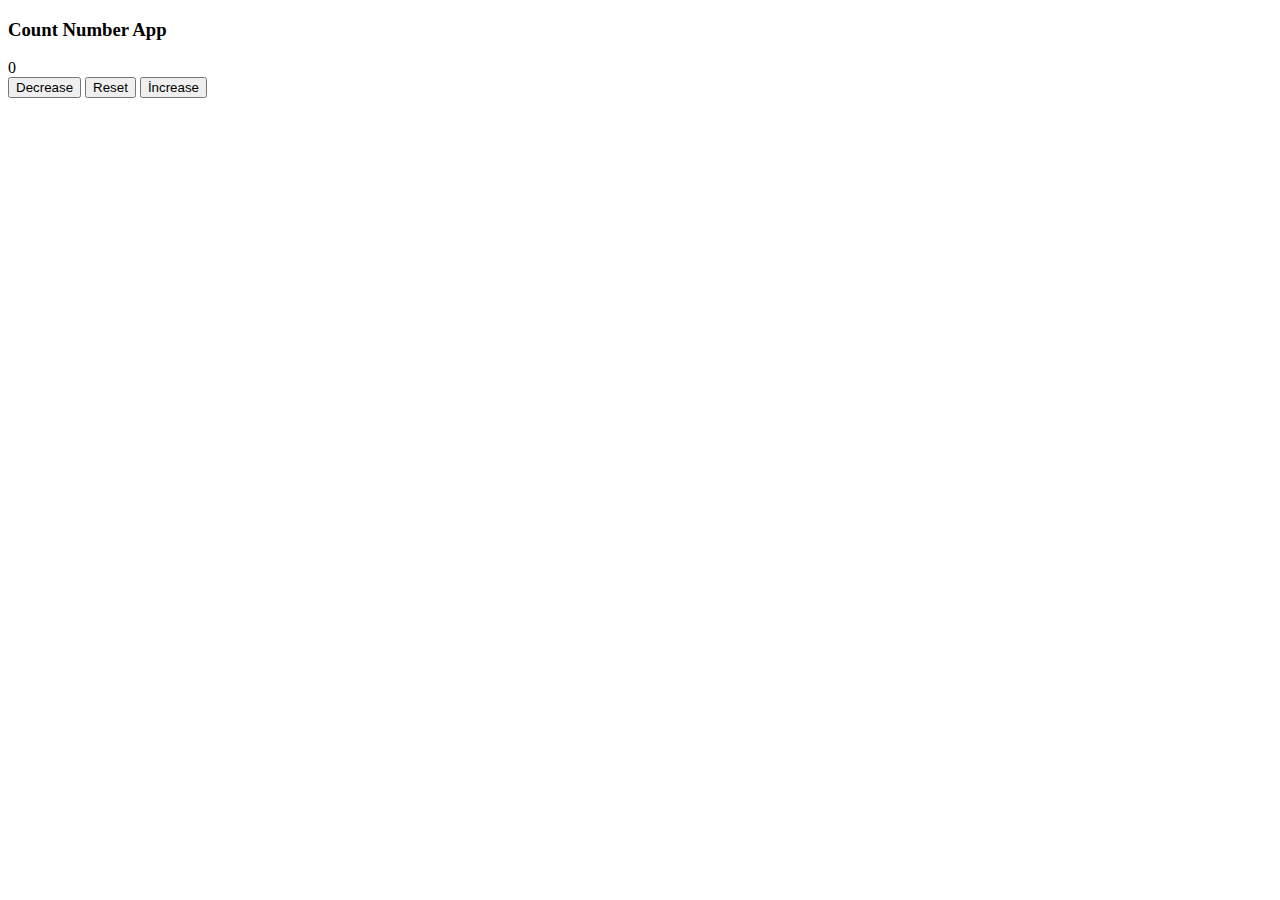
<file: 16count-num-dom-exercise/index.html>
<!DOCTYPE html>
<html lang="en">
<head>
    <meta charset="UTF-8">
    <meta http-equiv="X-UA-Compatible" content="IE=edge">
    <meta name="viewport" content="width=device-width, initial-scale=1.0">
    <title>Document</title>
</head>
<main>
<body>
    <section class = "parent">
        <h3>Count Number App</h3>
        <span class = "result">0</span>
    <div class="buttons">
        <button class = "btn decrease">Decrease</button>
        <button class = "btn reset">Reset</button>
        <button class = "btn increase">İncrease</button>
    </div>
    </section>
</body>
<script src="script.js"></script>
</main>
</file>
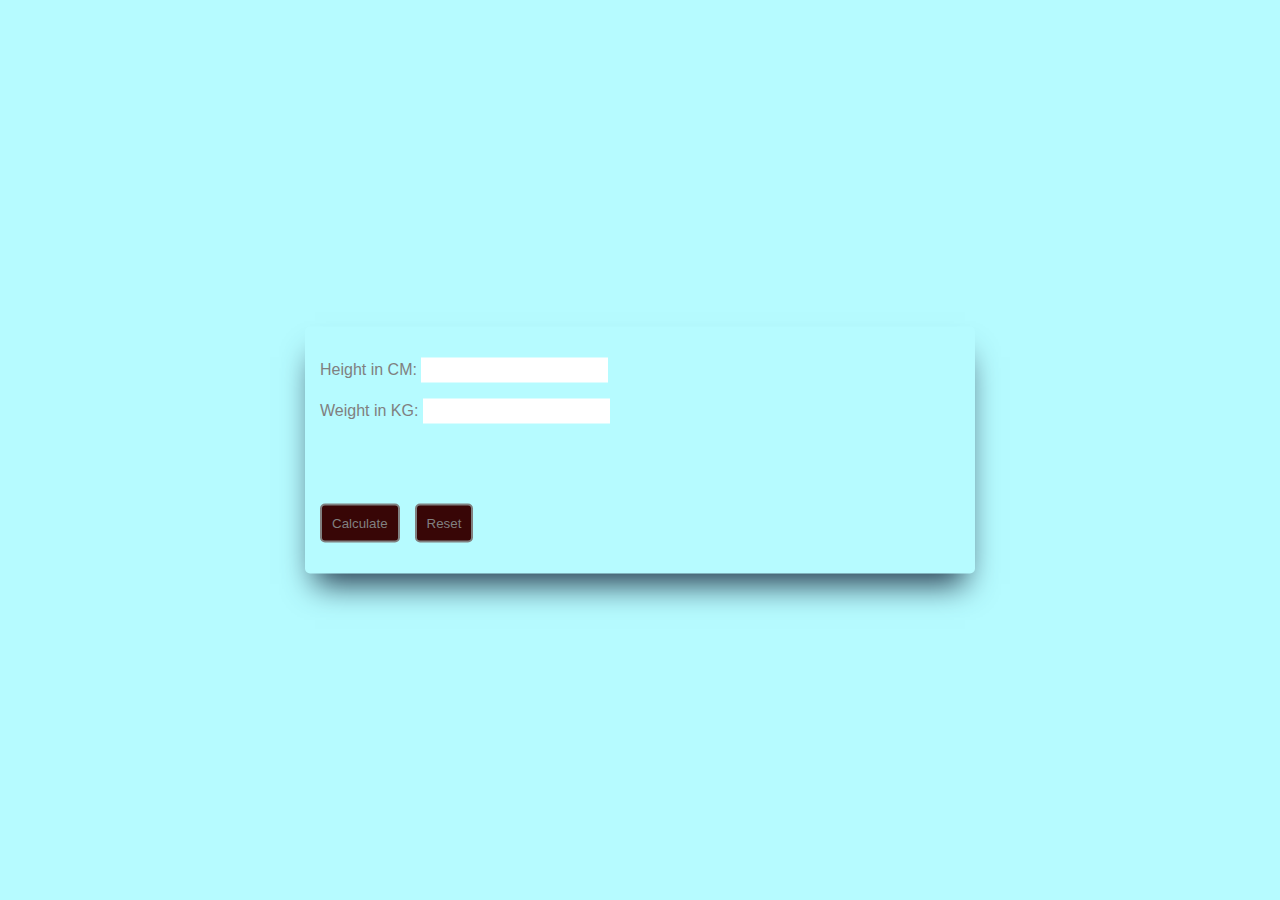
<file: 17BMI-calculation-dom-exercise/index.html>
<!DOCTYPE html>
<html lang="en">
<head>
    <meta charset="UTF-8">
    <meta http-equiv="X-UA-Compatible" content="IE=edge">
    <meta name="viewport" content="width=device-width, initial-scale=1.0">
    <title>BMI Calculator with JavaScript</title>
    <link rel="stylesheet" href="style.css">
    <script src="script.js" defer></script>
</head>
<body >
    <div class="screen">
        <p>Height in CM:
            <input type="text" id="height">
        </p>

        <p>Weight in KG:
            <input type="text" id="weight">
        </p>
<div class="buttons">
        <button id="btn">Calculate</button>
        <button id="reset" class="reset">Reset</button>
      </div>
      <p id="output"></p>
      </div>
</body>
</html>
</file>
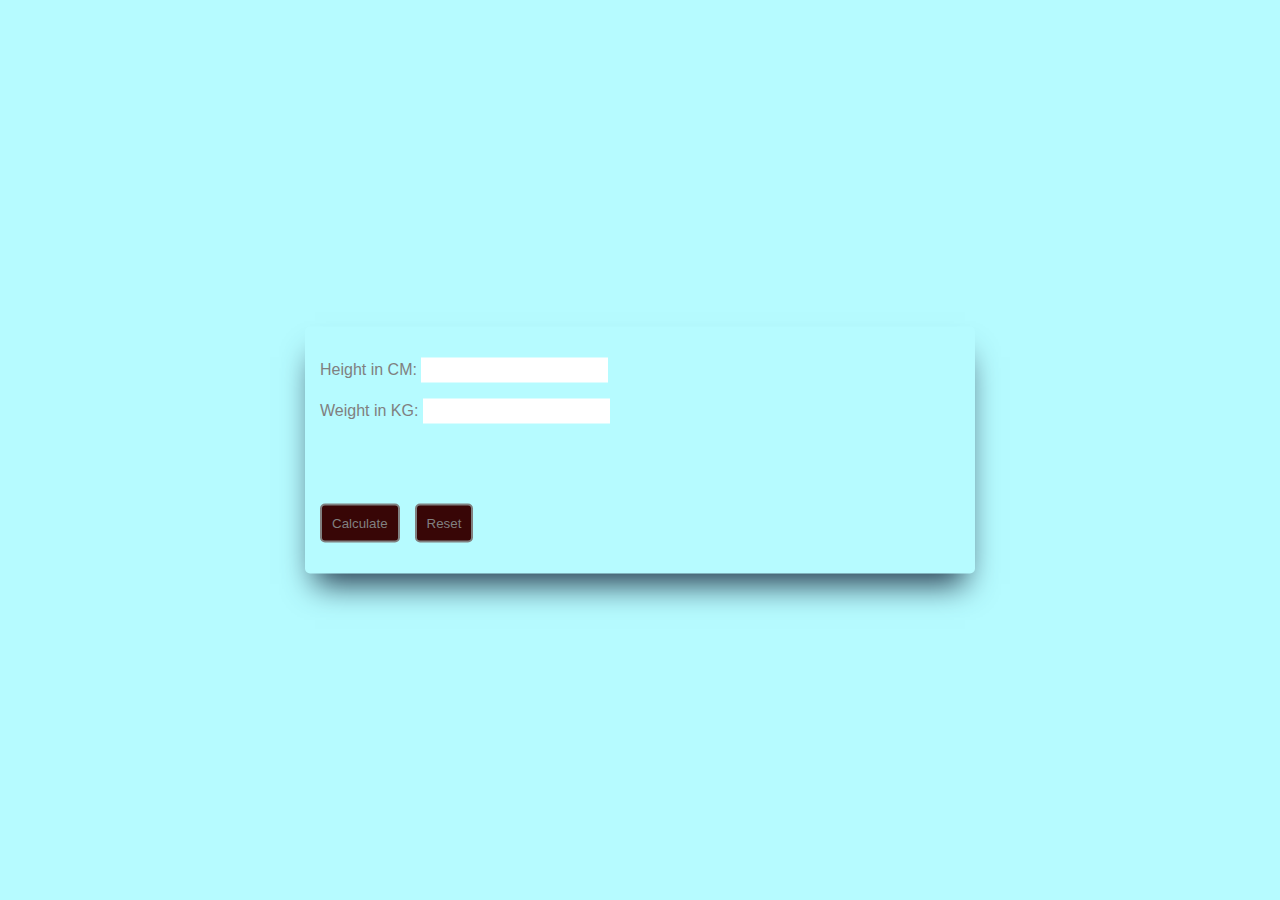
<file: 17BMI-hesaplama/index.html>
<!DOCTYPE html>
<html lang="en">
<head>
    <meta charset="UTF-8">
    <meta http-equiv="X-UA-Compatible" content="IE=edge">
    <meta name="viewport" content="width=device-width, initial-scale=1.0">
    <title>BMI Calculator with JavaScript</title>
    <link rel="stylesheet" href="style.css">
    <script src="script.js" defer></script>
</head>
<body>
    <div class="screen">
        <p>Height in CM:
            <input type="text" id="height">
        </p>

        <p>Weight in KG:
            <input type="text" id="weight">
        </p>
<div class="buttons">
        <button id="btn">Calculate</button>
        <button id="reset" class="reset">Reset</button>
      </div>
      <p id="output"></p>
      </div>
</body>
</html>
</file>
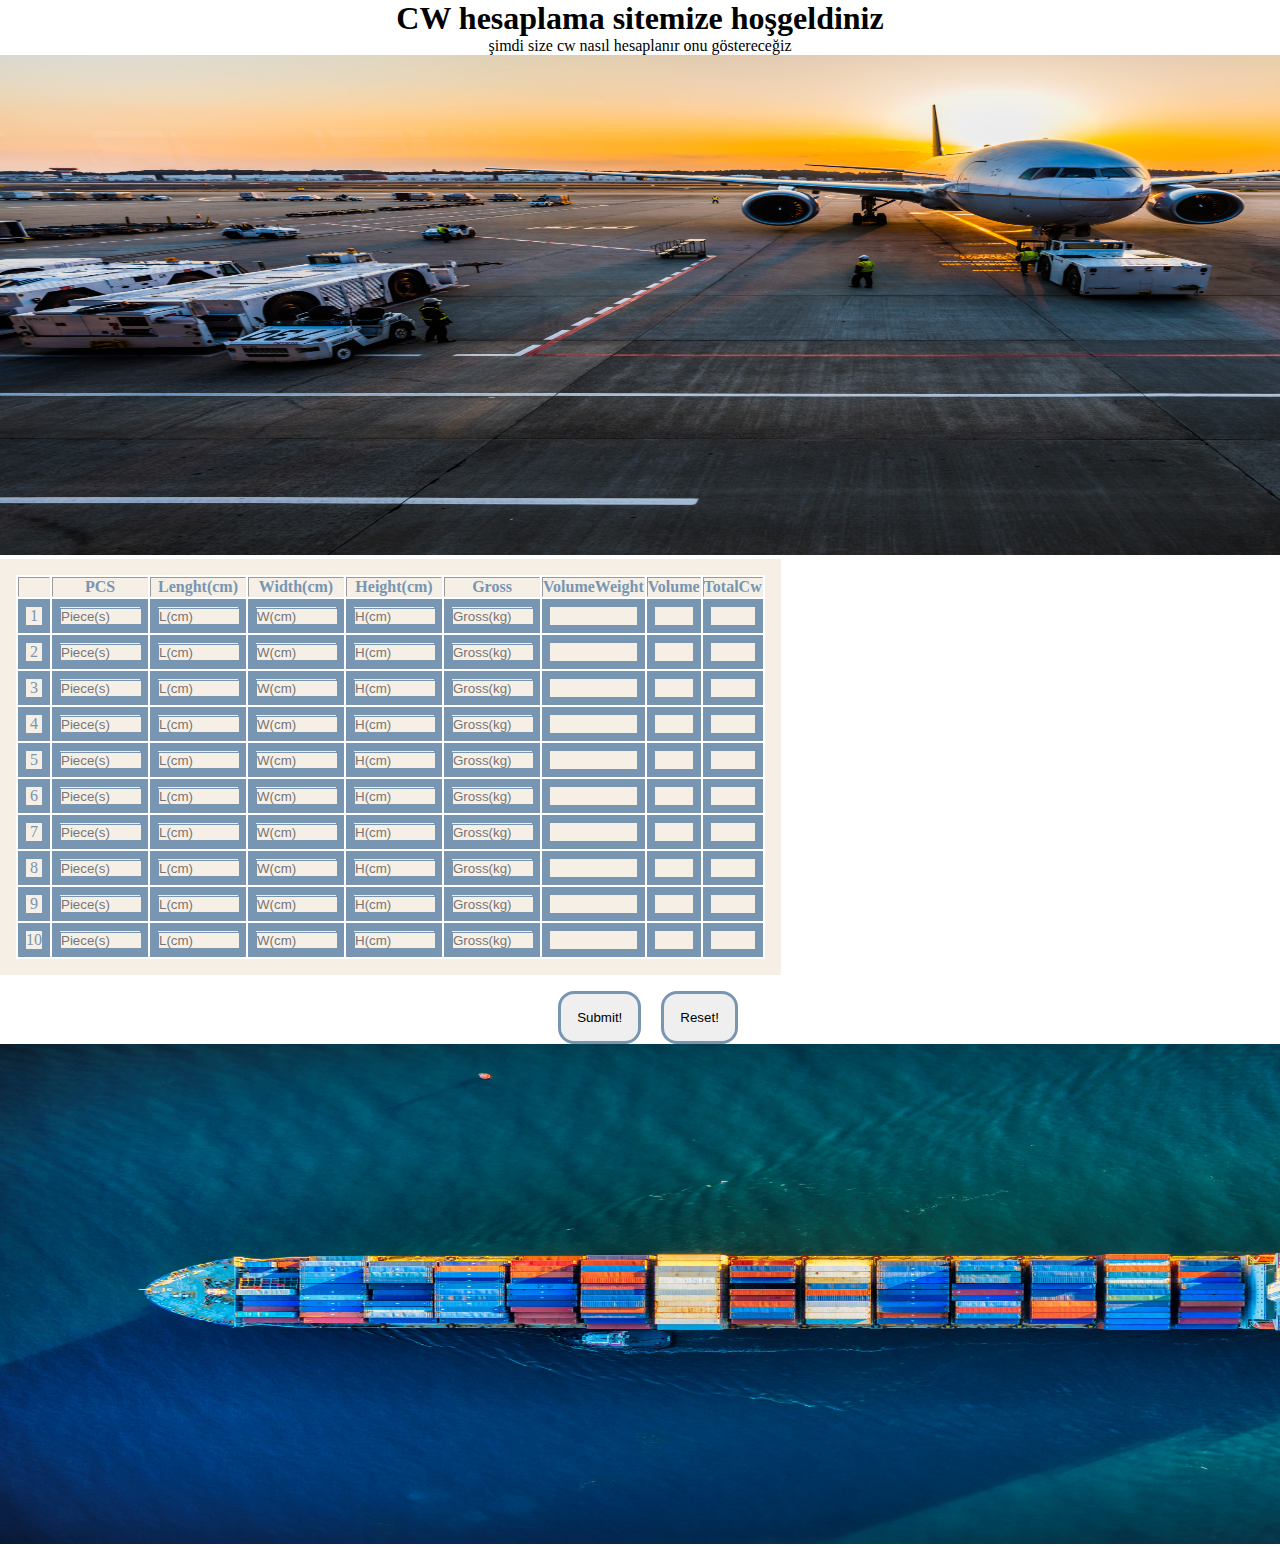
<file: 18cw-hesaplama/index.html>
<!DOCTYPE html>
<html lang="en">
<head>
    <meta charset="UTF-8">
    <meta http-equiv="X-UA-Compatible" content="IE=edge">
    <meta name="viewport" content="width=device-width, initial-scale=1.0">
    <link rel="stylesheet" href="style.css" />
    <title>Document</title>
    
</head>
<body>
    <header>
        <h1>CW hesaplama sitemize hoşgeldiniz</h1>
        <p>şimdi size cw nasıl hesaplanır onu göstereceğiz</p>
        <img src="img/voo-qqq-RSYBi_1fhfM-unsplash.jpg" alt="" width="1700" height="500">
</header>
<section class="form">
        <table border="2">
          <thead class="thead-dark">
            <tr>
              <th scope="col">&nbsp;</th>
              <th scope="col">PCS</th>
              <th scope="col">Lenght(cm)</th>
              <th scope="col">Width(cm)</th>
              <th scope="col">Height(cm)</th>
              <th scope="col">Gross</th>
              <th scope="col">VolumeWeight</th>
              <th scope="col">Volume</th>
              <th scope="col">TotalCw</th>
            </tr>
          </thead>
          <tbody id="tableBody">
            <tr>
              <td>1</td>
              <td><input class ="piece" type="number"  placeholder="Piece(s)"></td>
              <td><input type="text" class="long" placeholder="L(cm)"></td>
              <td><input type="text" class="wide" placeholder="W(cm)"></td>
              <td><input type="text" class="height" placeholder="H(cm)"></td>
              <td><input type="number" class="gross" placeholder="Gross(kg)"></td>
              <td><p class="volumeweight"></p></td>
              <td><p class="volume"></p></td>
              <td><p class ="totalcw"></p></td>
            </tr>
            <tr>
              <td>2</td>
              <td><input class ="piece2" type="number"  placeholder="Piece(s)"></td>
              <td><input type="text" class="long2" placeholder="L(cm)"></td>
              <td><input type="text" class="wide2" placeholder="W(cm)"></td>
              <td><input type="text" class="height2" placeholder="H(cm)"></td>
              <td><input type="number" class="gross2" placeholder="Gross(kg)"></td>
              <td><p class="volumeweight2"></p></td>
              <td><p class="volume2"></p></td>
              <td><p class ="totalcw2"></p></td>
            </tr>
            <tr>
              <td>3</td>
              <td><input class ="piece3" type="number"  placeholder="Piece(s)"></td>
              <td><input type="text" class="long3" placeholder="L(cm)"></td>
              <td><input type="text" class="wide3" placeholder="W(cm)"></td>
              <td><input type="text" class="height3" placeholder="H(cm)"></td>
              <td><input type="number" class="gross3" placeholder="Gross(kg)"></td>
              <td><p class="volumeweight3"></p></td>
              <td><p class="volume3"></p></td>
              <td><p class ="totalcw3"></p></td>
            </tr>
            <tr>
              <td>4</td>
              <td><input class ="piece4" type="number"  placeholder="Piece(s)"></td>
              <td><input type="text" class="long4" placeholder="L(cm)"></td>
              <td><input type="text" class="wide4" placeholder="W(cm)"></td>
              <td><input type="text" class="height4" placeholder="H(cm)"></td>
              <td><input type="number" class="gross4" placeholder="Gross(kg)"></td>
              <td><p class="volumeweight4"></p></td>
              <td><p class="volume4"></p></td>
              <td><p class ="totalcw4"></p></td>
            </tr>
            <tr>
              <td>5</td>
              <td><input class ="piece5" type="number"  placeholder="Piece(s)"></td>
              <td><input type="text" class="long5" placeholder="L(cm)"></td>
              <td><input type="text" class="wide5" placeholder="W(cm)"></td>
              <td><input type="text" class="height5" placeholder="H(cm)"></td>
              <td><input type="number" class="gross5" placeholder="Gross(kg)"></td>
              <td><p class="volumeweight5"></p></td>
              <td><p class="volume5"></p></td>
              <td><p class ="totalcw5"></p></td>
            </tr>
            <tr>
              <td>6</td>
              <td><input class ="piece6" type="number"  placeholder="Piece(s)"></td>
              <td><input type="text" class="long6" placeholder="L(cm)"></td>
              <td><input type="text" class="wide6" placeholder="W(cm)"></td>
              <td><input type="text" class="height6" placeholder="H(cm)"></td>
              <td><input type="number" class="gross6" placeholder="Gross(kg)"></td>
              <td><p class="volumeweight6"></p></td>
              <td><p class="volume6"></p></td>
              <td><p class ="totalcw6"></p></td>
            </tr>
            <tr>
              <td>7</td>
              <td><input class ="piece7" type="number"  placeholder="Piece(s)"></td>
              <td><input type="text" class="long7" placeholder="L(cm)"></td>
              <td><input type="text" class="wide7" placeholder="W(cm)"></td>
              <td><input type="text" class="height7" placeholder="H(cm)"></td>
              <td><input type="number" class="gross7" placeholder="Gross(kg)"></td>
              <td><p class="volumeweight7"></p></td>
              <td><p class="volume7"></p></td>
              <td><p class ="totalcw7"></p></td>
            </tr>
            <tr>
              <td>8</td>
              <td><input class ="piece8" type="number"  placeholder="Piece(s)"></td>
              <td><input type="text" class="long8" placeholder="L(cm)"></td>
              <td><input type="text" class="wide8" placeholder="W(cm)"></td>
              <td><input type="text" class="height8" placeholder="H(cm)"></td>
              <td><input type="number" class="gross8" placeholder="Gross(kg)"></td>
              <td><p class="volumeweight8"></p></td>
              <td><p class="volume8"></p></td>
              <td><p class ="totalcw8"></p></td>
            </tr>
            <tr>
              <td>9</td>
              <td><input class ="piece9" type="number"  placeholder="Piece(s)"></td>
              <td><input type="text" class="long9" placeholder="L(cm)"></td>
              <td><input type="text" class="wide9" placeholder="W(cm)"></td>
              <td><input type="text" class="height9" placeholder="H(cm)"></td>
              <td><input type="number" class="gross9" placeholder="Gross(kg)"></td>
              <td><p class="volumeweight9"></p></td>
              <td><p class="volume9"></p></td>
              <td><p class ="totalcw9"></p></td>
            </tr>
            <tr>
              <td>10</td>
              <td><input class ="piece10" type="number"  placeholder="Piece(s)"></td>
              <td><input type="text" class="long10" placeholder="L(cm)"></td>
              <td><input type="text" class="wide10" placeholder="W(cm)"></td>
              <td><input type="text" class="height10" placeholder="H(cm)"></td>
              <td><input type="number" class="gross10" placeholder="Gross(kg)"></td>
              <td><p class="volumeweight10"></p></td>
              <td><p class="volume10"></p></td>
              <td><p class ="totalcw10"></p></td>
            </tr>
          </tbody>
        </table>
      <div class="buttons">
      <button class="submit">Submit!</button>
      <button class="reset">Reset!</button>
    </div>
    <section class="foto"><img src="img/venti-views-1cqIcrWFQBI-unsplash.jpg" alt="" width="1700" height="500"></section>
</section>
<script src="script.js"></script>
</body>
</html>
</file>
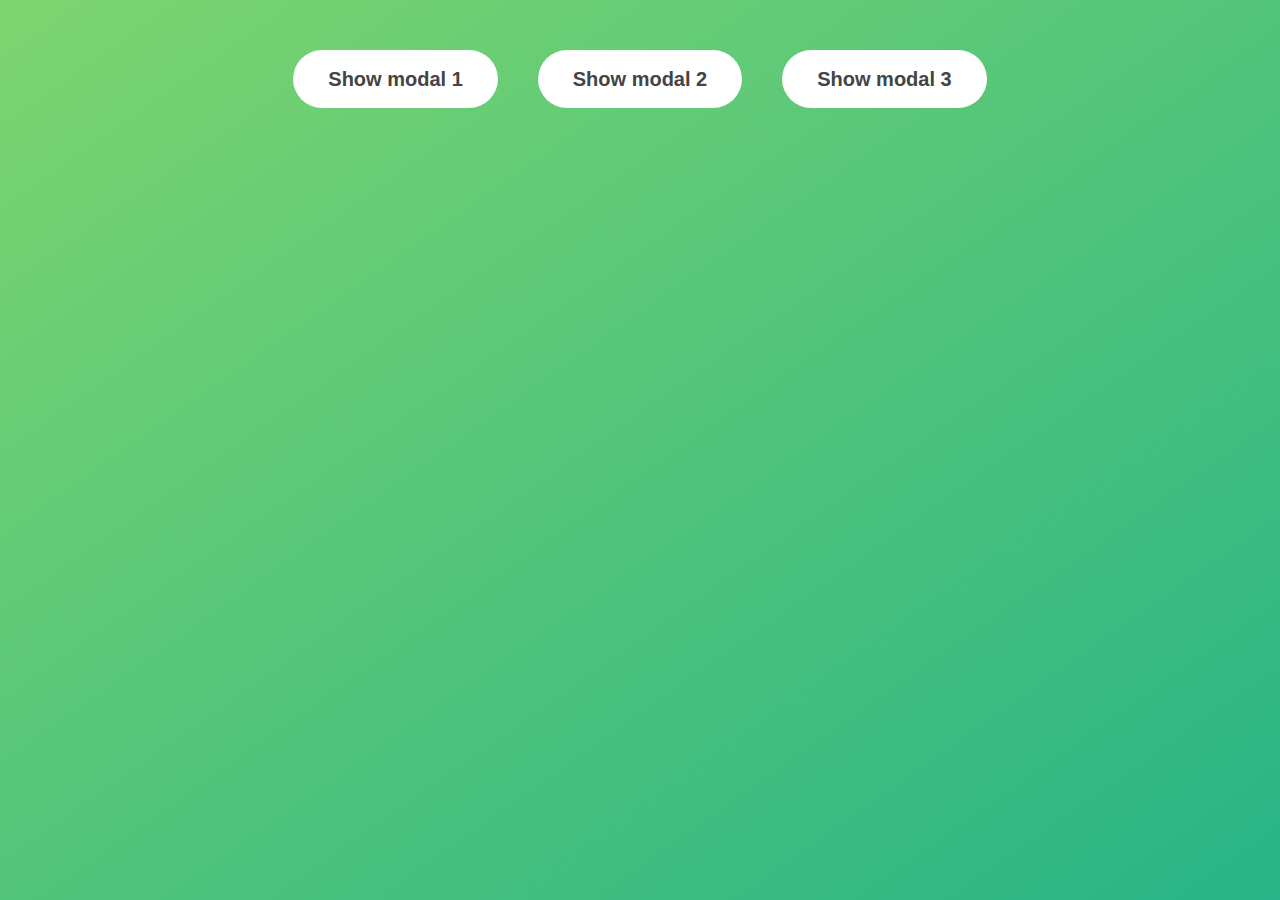
<file: 19modal-starter-dom-exercise/index.html>
<!DOCTYPE html>
<html lang="en" xmlns:mso="urn:schemas-microsoft-com:office:office" xmlns:msdt="uuid:C2F41010-65B3-11d1-A29F-00AA00C14882">
  <head>
    <meta charset="UTF-8" />
    <meta name="viewport" content="width=device-width, initial-scale=1.0" />
    <meta http-equiv="X-UA-Compatible" content="ie=edge" />
    <link rel="stylesheet" href="style.css" />
    <title>Modal window</title>
  
<!--[if gte mso 9]><xml>
<mso:CustomDocumentProperties>
<mso:display_urn_x003a_schemas-microsoft-com_x003a_office_x003a_office_x0023_SharedWithUsers msdt:dt="string">Murat Akda&#287; (BilgeAdam Akademi);Emre &#304;slamo&#287;lu (BilgeAdam Akademi)</mso:display_urn_x003a_schemas-microsoft-com_x003a_office_x003a_office_x0023_SharedWithUsers>
<mso:SharedWithUsers msdt:dt="string">13;#Murat Akda&#287; (BilgeAdam Akademi);#32;#Emre &#304;slamo&#287;lu (BilgeAdam Akademi)</mso:SharedWithUsers>
</mso:CustomDocumentProperties>
</xml><![endif]-->
</head>
  <body>
    <button class="show-modal">Show modal 1</button>
    <button class="show-modal">Show modal 2</button>
    <button class="show-modal">Show modal 3</button>

    <div class="modal hidden">
      <button class="close-modal">&times;</button>
      <h1>I'm a modal window 😍</h1>
      <p>
        Lorem ipsum dolor sit amet, consectetur adipisicing elit, sed do eiusmod
        tempor incididunt ut labore et dolore magna aliqua. Ut enim ad minim
        veniam, quis nostrud exercitation ullamco laboris nisi ut aliquip ex ea
        commodo consequat. Duis aute irure dolor in reprehenderit in voluptate
        velit esse cillum dolore eu fugiat nulla pariatur. Excepteur sint
        occaecat cupidatat non proident, sunt in culpa qui officia deserunt
        mollit anim id est laborum.
      </p>
    </div>
    <div class="overlay hidden"></div>

    <script src="script.js"></script>
  </body>
</html>
</file>
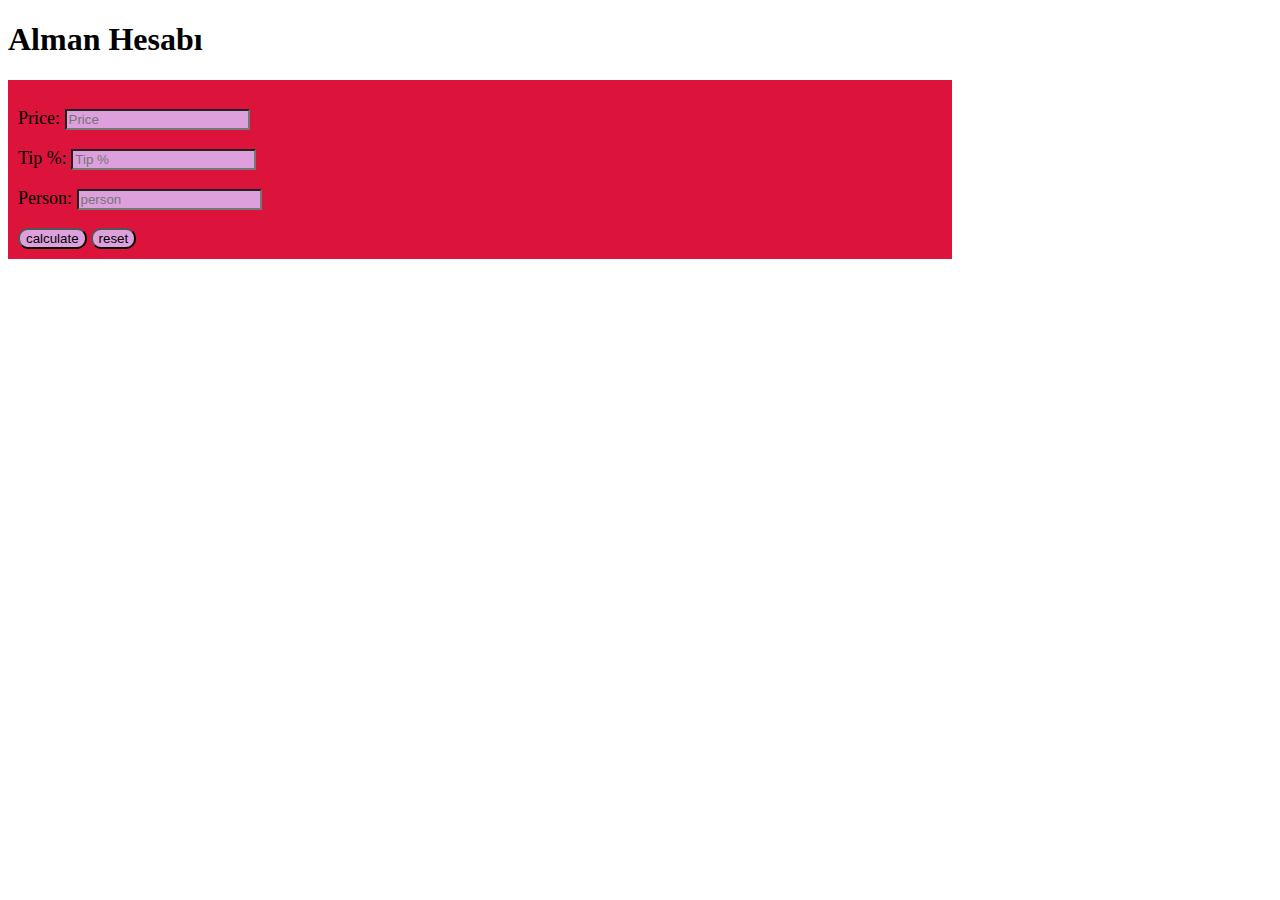
<file: 20tıp-calculator/index.html>
<!DOCTYPE html>
<html lang="en">
  <head>
    <meta charset="UTF-8" />
    <meta http-equiv="X-UA-Compatible" content="IE=edge" />
    <meta name="viewport" content="width=device-width, initial-scale=1.0" />
    <title>Document</title>
    <link rel="stylesheet" href="style.css" />
  </head>
  <body>
    <header>
      <h1>Alman Hesabı</h1>
    </header>
    <section id="calculator">
      <p>
        Price:
        <input type="number" id="price" placeholder="Price" />
      </p>
      <p>
        Tip %:
        <input type="number" id="tip" placeholder="Tip %" />
      </p>
      <p>
        Person:
        <input type="number" id="person" placeholder="person" />
      </p>
      <p id="output"></p>
      <button class="btn btn-calculate">calculate</button>
      <button class="btn btn-reset">reset</button>

      <script src="script.js"></script>
    </section>
  </body>
</html>
</file>
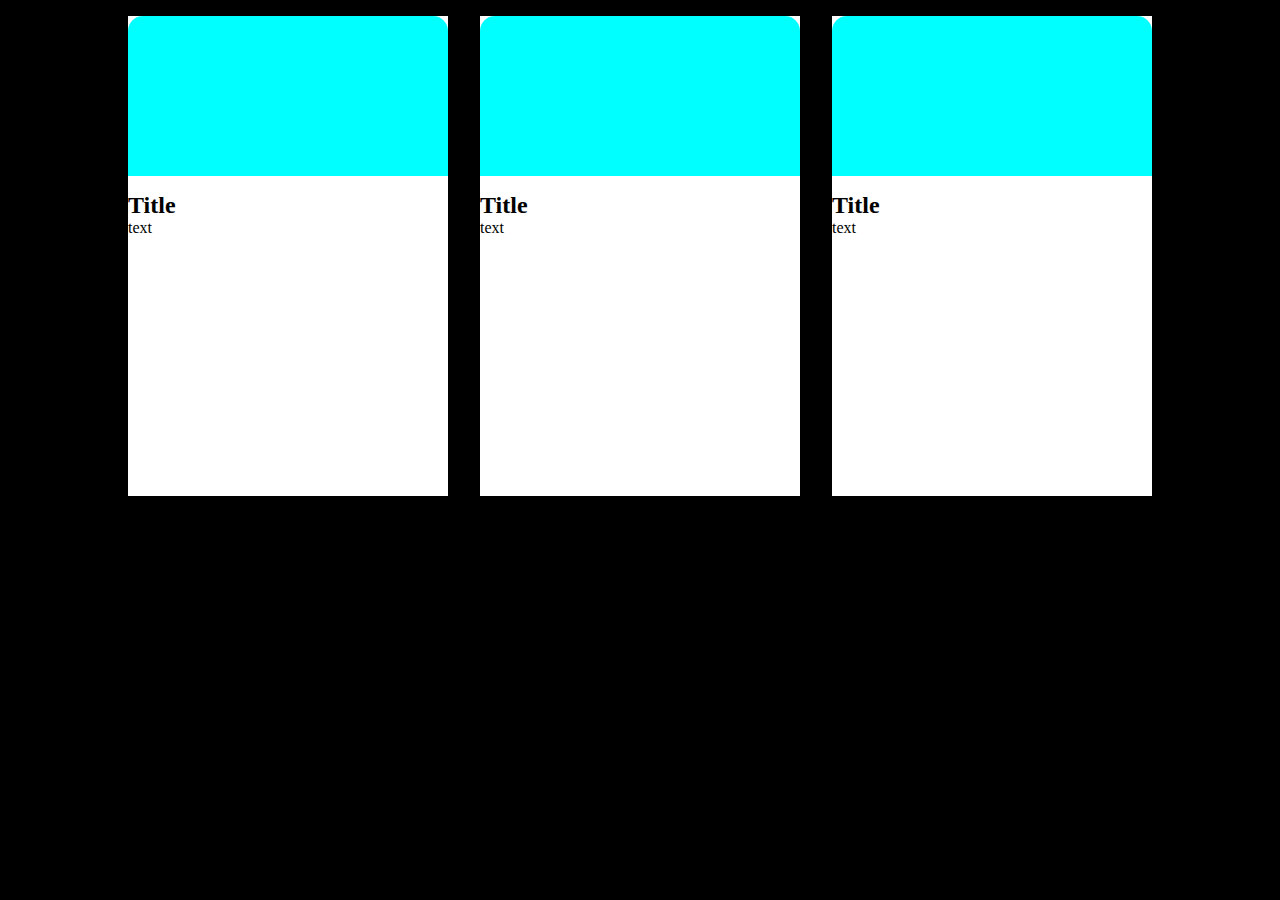
<file: 21async-await/index.html>
<!DOCTYPE html>
<html lang="en">

<head>
  <meta charset="UTF-8" />
  <meta name="viewport" content="width=device-width, initial-scale=1.0" />
  <meta http-equiv="X-UA-Compatible" content="ie=edge" />
  <link rel="stylesheet" href="style.css" />
  <script defer src="script.js"></script>
  <title>Asynchronous JavaScript</title>
</head>

<body>
  <main class="container">
<div class ="card">
  <div class="card-image char-1"></div>
  <h2> Title</h2>
  <p> text</p>
</div>
<div class ="card">
  <div class="card-image char-2"></div>
  <h2> Title</h2>
  <p> text</p>
</div>
<div class ="card">
  <div class="card-image char-3"></div>
  <h2> Title</h2>
  <p> text</p>
</div>
  </main>
</body>

</html>
</file>
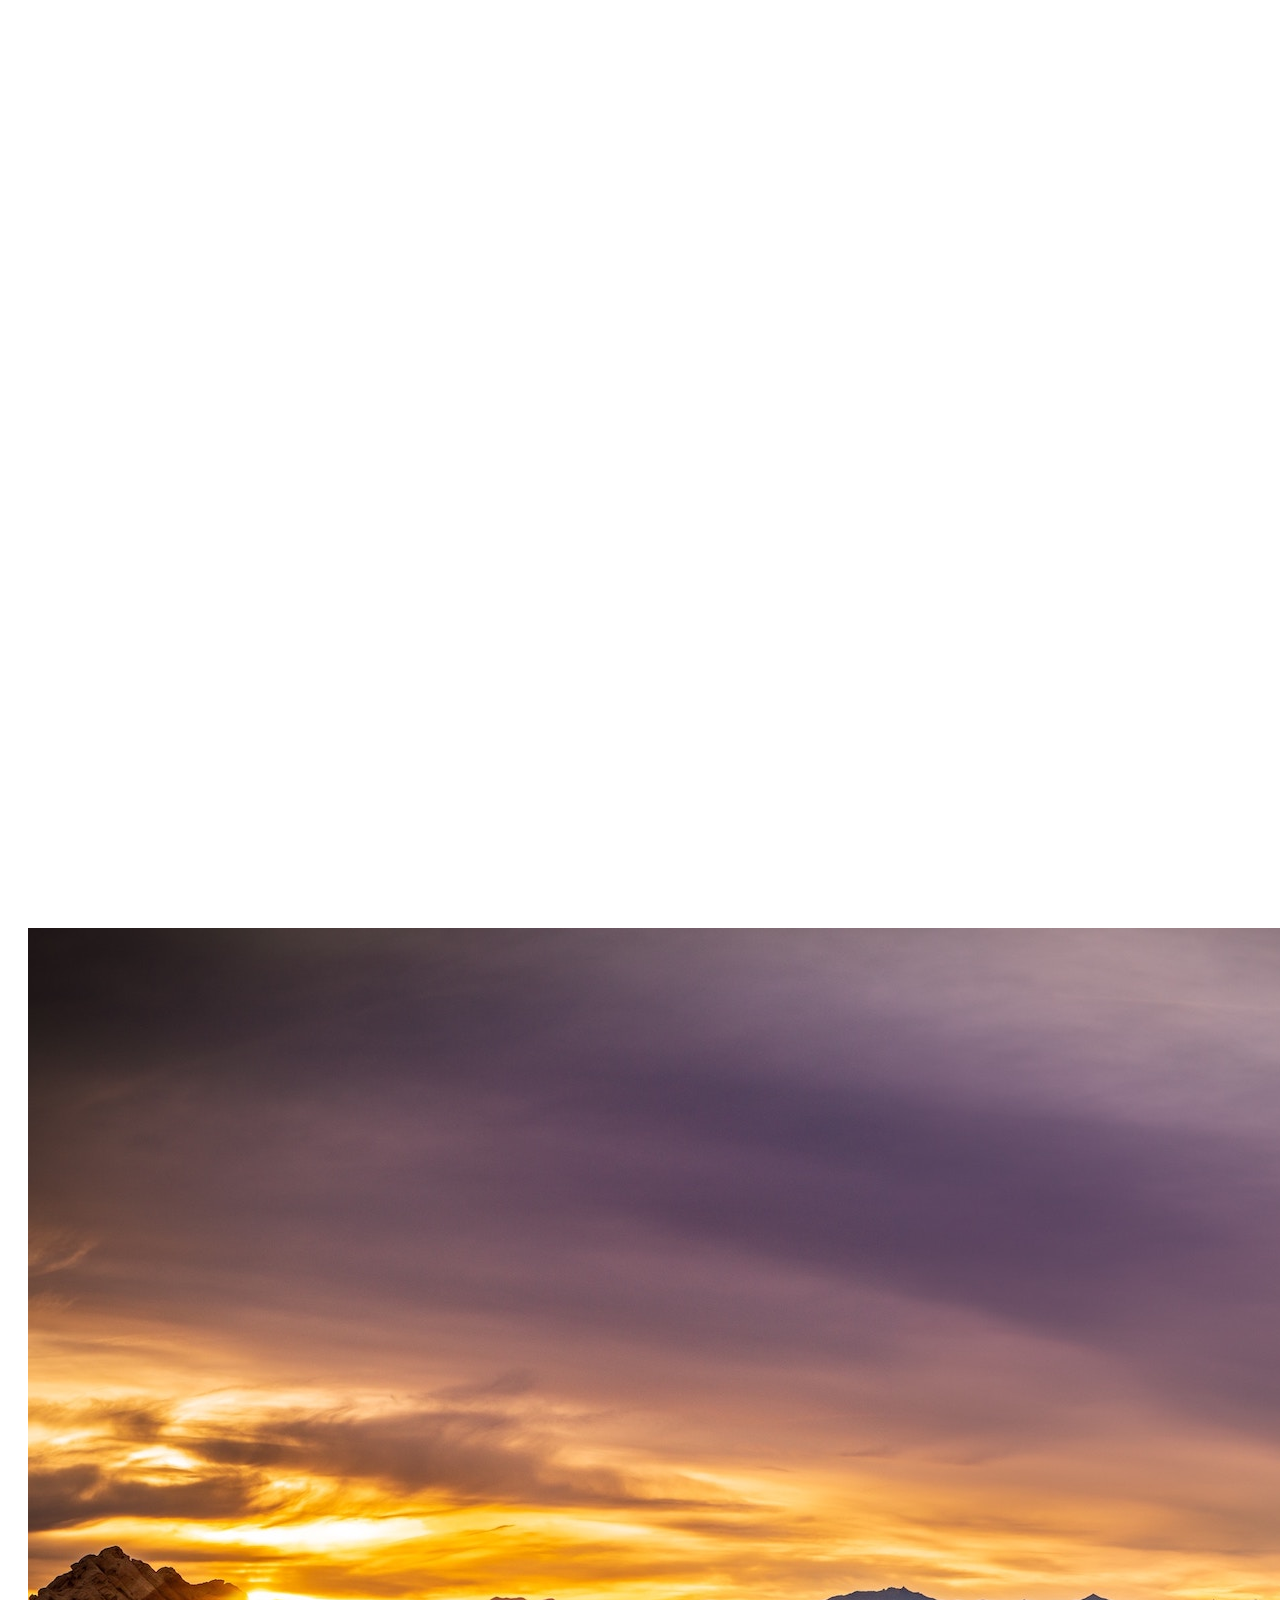
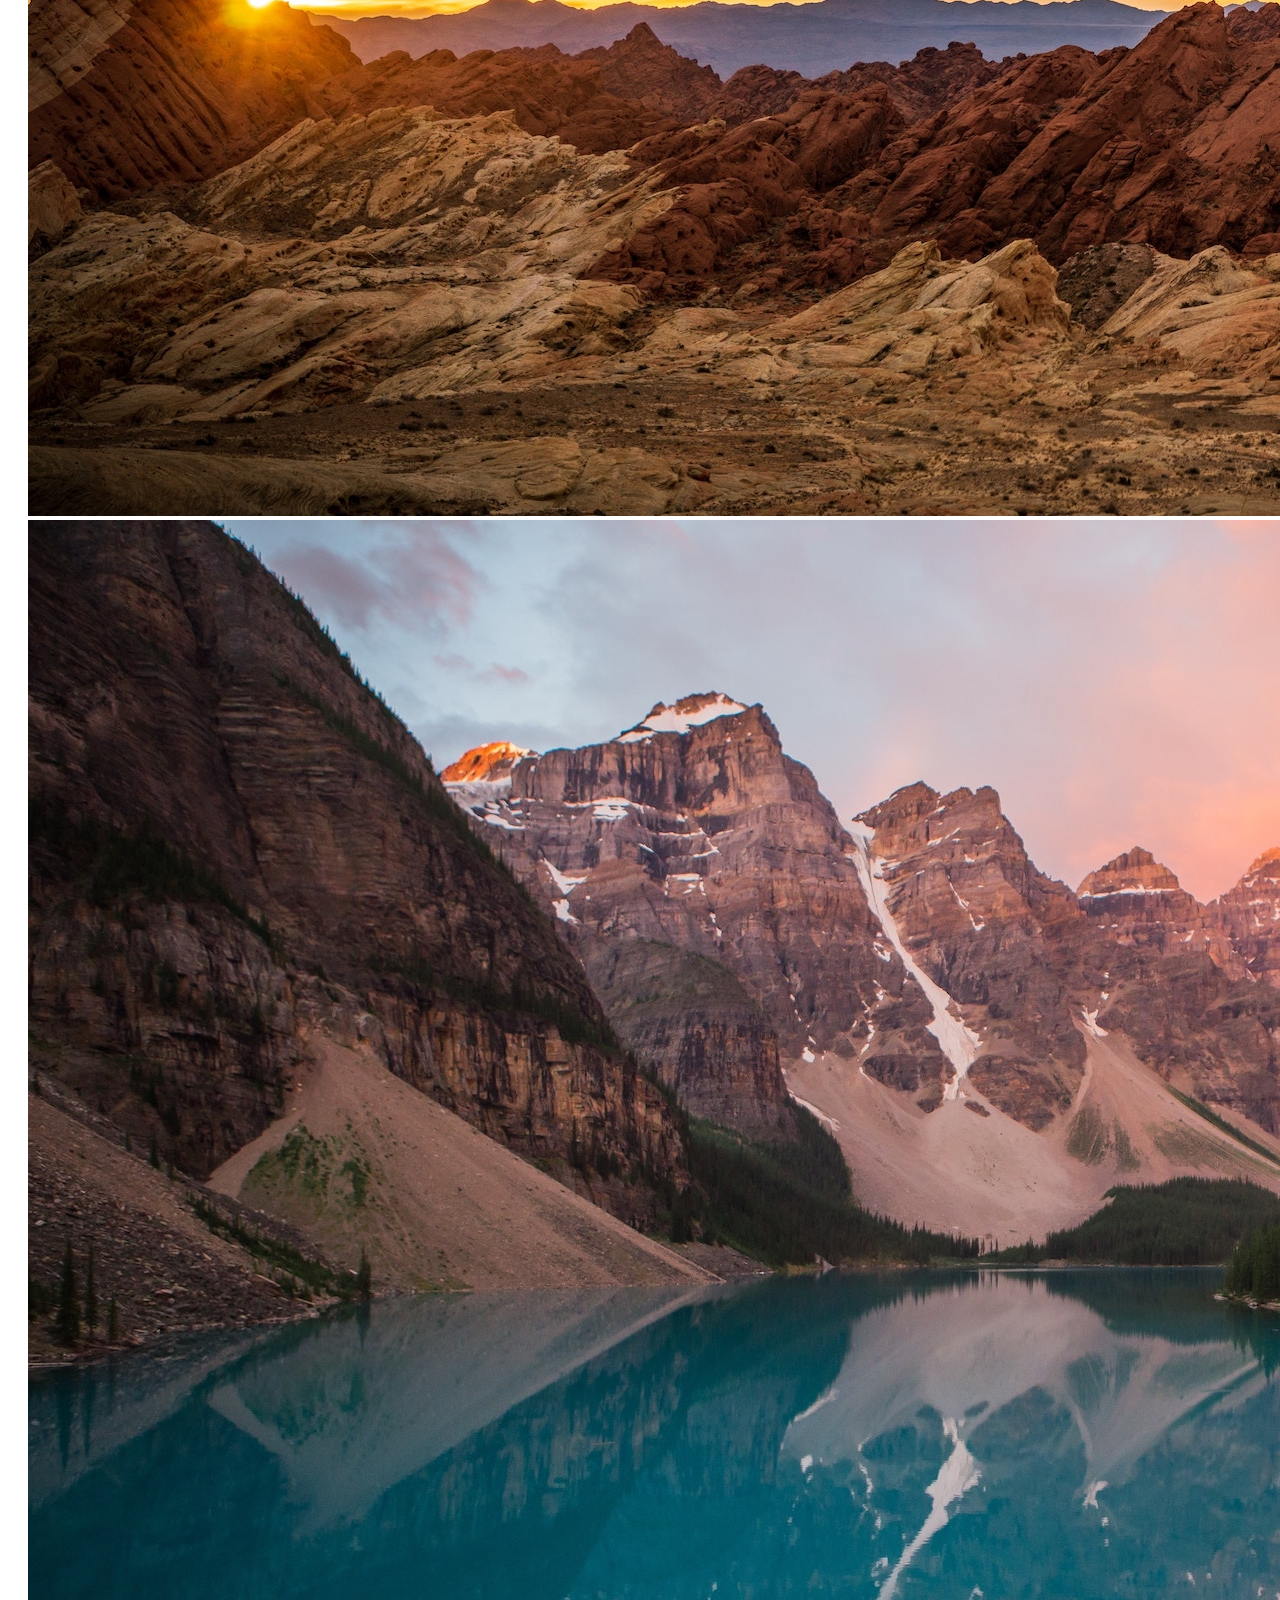
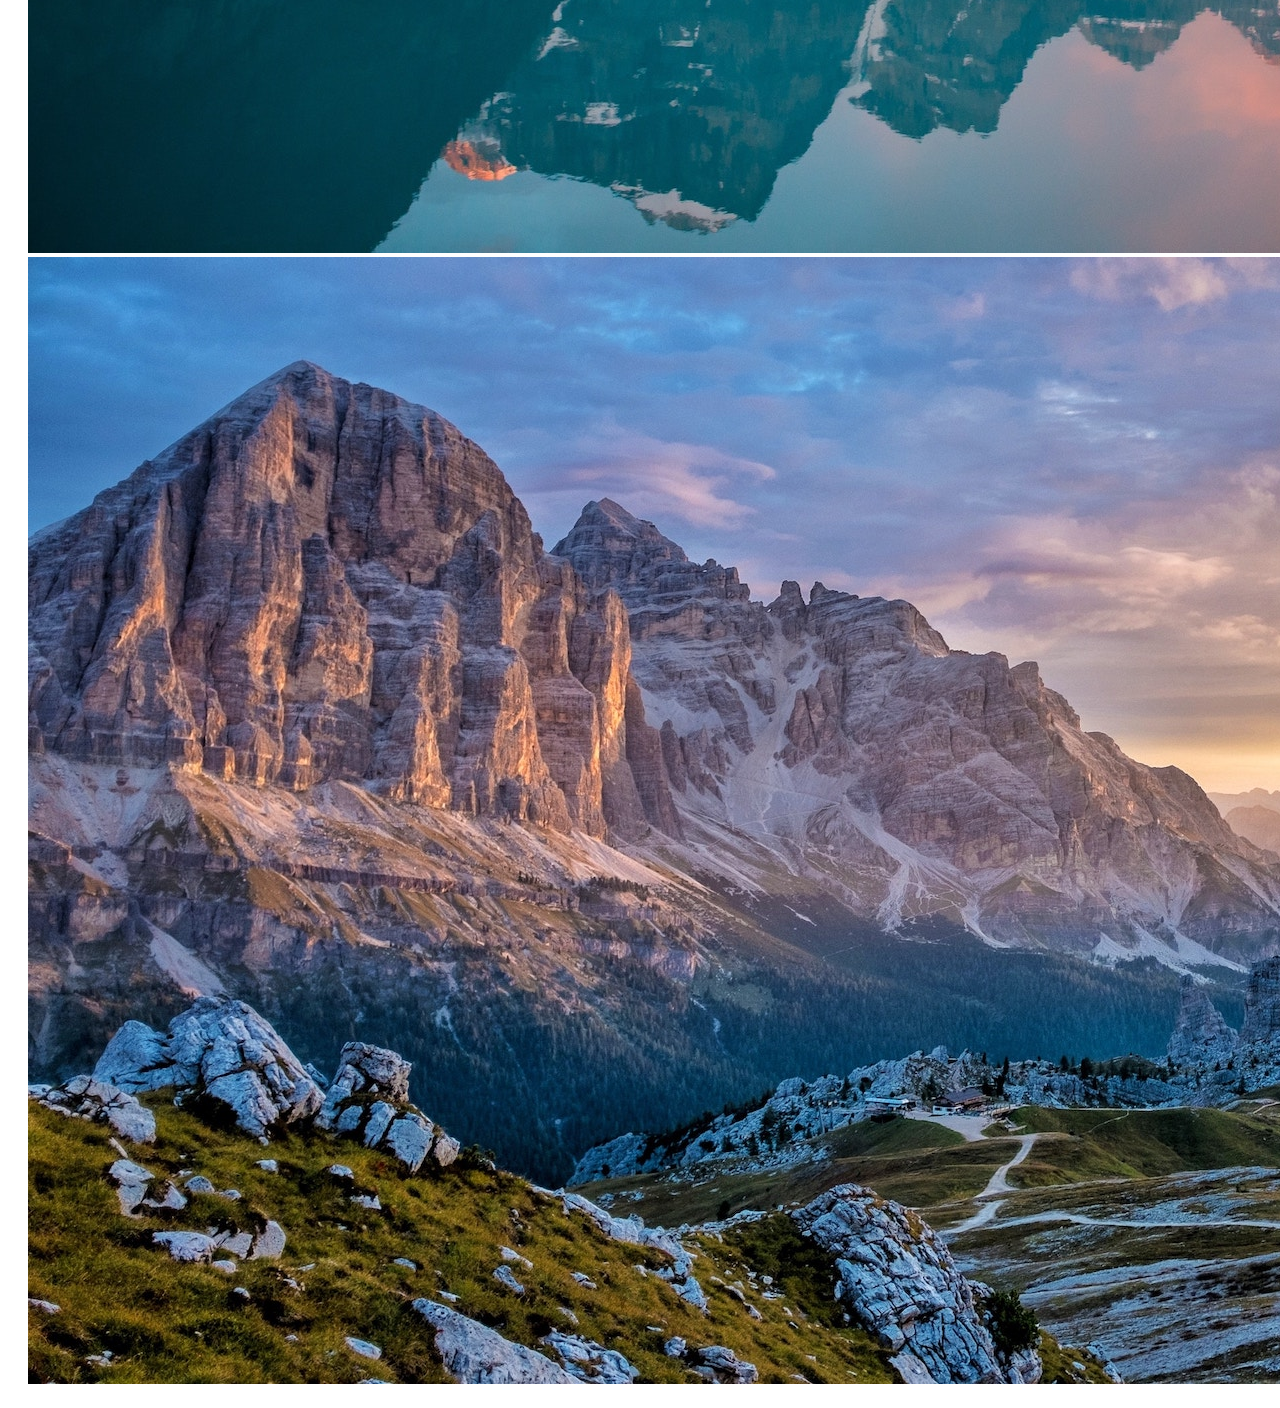
<file: Promise-Challange-1/index.html>
<!DOCTYPE html>
<html lang="en">
<head>
    <meta charset="UTF-8">
    <meta http-equiv="X-UA-Compatible" content="IE=edge">
    <meta name="viewport" content="width=device-width, initial-scale=1.0">
    <title>Document</title>
    <script  defer src="script.js"></script>
    <link rel="stylesheet" href="style.css">
</head>
<body>
    <div class="container">
        <!-- <img src="img/img-1.jpg" alt="">
        <img src="img/img-2.jpg" alt="">
        <img src="img/img-3.jpg" alt=""> -->
  </div>
  <div class="images">
    
  </div>
</div>
    
</body>
</html>
</file>
<file: 17BMI-calculation-dom-exercise/style.css>
body{
    color: grey;
    font-family: Arial, Helvetica, sans-serif;
    background-color:#b6fbff;
}

.screen{
   position: absolute;
   top: 50%;
   left: 50%;
   padding: 15px;
   width: 50%;
   border-radius: 5px;
   transform:translate(-50%, -50%);
   box-shadow: rgb(38, 57, 77) 0px 20px 30px -10px
}
input{
    outline: none;
    border: none;
    padding: 5px;
}
button{
    color: grey;
    padding: 10px;
    border: 2px solid grey;
    background: rgb(56, 6, 6);
    border-radius:5px;
    display: block;
    margin-top: 10%;
    cursor: pointer;
}
.buttons{
    display: flex; 
}
.reset{
    margin-left:15px
}
</file>
<file: 17BMI-hesaplama/style.css>
body{
    color: grey;
    font-family: Arial, Helvetica, sans-serif;
    background-color:#b6fbff;
}

.screen{
   position: absolute;
   top: 50%;
   left: 50%;
   padding: 15px;
   width: 50%;
   border-radius: 5px;
   transform:translate(-50%, -50%);
   box-shadow: rgb(38, 57, 77) 0px 20px 30px -10px
}
input{
    outline: none;
    border: none;
    padding: 5px;
}
button{
    color: grey;
    padding: 10px;
    border: 2px solid grey;
    background: rgb(56, 6, 6);
    border-radius:5px;
    display: block;
    margin-top: 10%;
    cursor: pointer;
}
.buttons{
    display: flex; 
}
.reset{
    margin-left:15px
}
</file>
<file: 18cw-hesaplama/style.css>
@import url('https://fonts.googleapis.com/css2?family=League+Gothic&display=swap');

* {
  margin: 0;
  padding: 0;
  box-sizing: inherit;
}
/* ELEMENTS STYLE */
header{
  justify-content: center;
  text-align: center;
}
body{
  justify-content: center;

}
.form{
  color:aqua;
  text-align: center
}
.foto{
  justify-content: center;
  text-align: center;
}
table{
  color:#F5EFE6;
text-align: center
}
thead{
  background-color:#F5EFE6 ;
  color:#7895B2;
  text-align: center;
}
tr{
  color:#7895B2;
  background-color: #F5EFE6;
}
th{
  color:#7895B2
}
tbody{
  color:#7895B2
}
td{
  max-width: 5rem;
  border:  0.5rem solid;
  border-color: #7895B2;
  background-color:#F5EFE6;
}
td>input{
  background-color:#F5EFE6;
  color:#7895B2
}
input{
  max-width: 5rem;
  border:  0.1rem solid;
  border-color: #7895B2;
}
table{
  border: 1rem solid;
}
button{
  border: solid;
  border-radius: 1rem;
  margin-top: 1rem;
  margin-left: 1rem;
  padding: 1rem;
  border-color: #7895B2;
}
</file>
<file: 19modal-starter-dom-exercise/style.css>
* {
  margin: 0;
  padding: 0;
  box-sizing: inherit;
}

html {
  font-size: 62.5%;
  box-sizing: border-box;
}

body {
  font-family: sans-serif;
  color: #333;
  line-height: 1.5;
  height: 100vh;
  position: relative;
  display: flex;
  align-items: flex-start;
  justify-content: center;
  background: linear-gradient(to top left, #28b487, #7dd56f);
}

.show-modal {
  font-size: 2rem;
  font-weight: 600;
  padding: 1.75rem 3.5rem;
  margin: 5rem 2rem;
  border: none;
  background-color: #fff;
  color: #444;
  border-radius: 10rem;
  cursor: pointer;
}

.close-modal {
  position: absolute;
  top: 1.2rem;
  right: 2rem;
  font-size: 5rem;
  color: #333;
  cursor: pointer;
  border: none;
  background: none;
}

h1 {
  font-size: 2.5rem;
  margin-bottom: 2rem;
}

p {
  font-size: 1.8rem;
}

/* -------------------------- */
/* CLASSES TO MAKE MODAL WORK */
.hidden {
  display: none;
}

.modal {
  position: absolute;
  top: 50%;
  left: 50%;
  transform: translate(-50%, -50%);
  width: 70%;

  background-color: white;
  padding: 6rem;
  border-radius: 5px;
  box-shadow: 0 3rem 5rem rgba(0, 0, 0, 0.3);
  z-index: 10;
}

.overlay {
  position: absolute;
  top: 0;
  left: 0;
  width: 100%;
  height: 100%;
  background-color: rgba(0, 0, 0, 0.6);
  backdrop-filter: blur(3px);
  z-index: 5;
}
</file>
<file: 20tıp-calculator/style.css>
#calculator{
  background-color: crimson;
  margin-right: 20rem;
  padding: 10px 10px;
}
input {
color: crimson;
background-color: plum;
}
.btn{
  border-radius: 10px;
  background-color:plum;
}
p{
    color: black;
    font-size: 18px;
    flex-direction: column;
  }
</file>
<file: 21async-await/style.css>
*{
  box-sizing: border-box;
  padding: 0;
  margin: 0;
}
body{
  background: black;
}
.container{
  display: flex;
  justify-content: center;
  flex-wrap: nowrap;
}
.card{
  background: white;
  width: 20rem;
  height:30rem;
  margin: 1rem;
}
.card-image{
  background-color: aqua;
  height: 10rem;
  margin-bottom: 1rem;
  background-size: cover;
  border-radius: 15px 15px 0 0 ;
}
</file>
<file: Promise-Challange-1/style.css>
.container {
margin : 0;
padding:0;
box-sizing: border-box;
width: 100%;
height:100vh;
text-align: center;
}
.images{
    width: 500px;
    height: auto;
    object-fit: cover;
    margin:20px;
}
</file>
